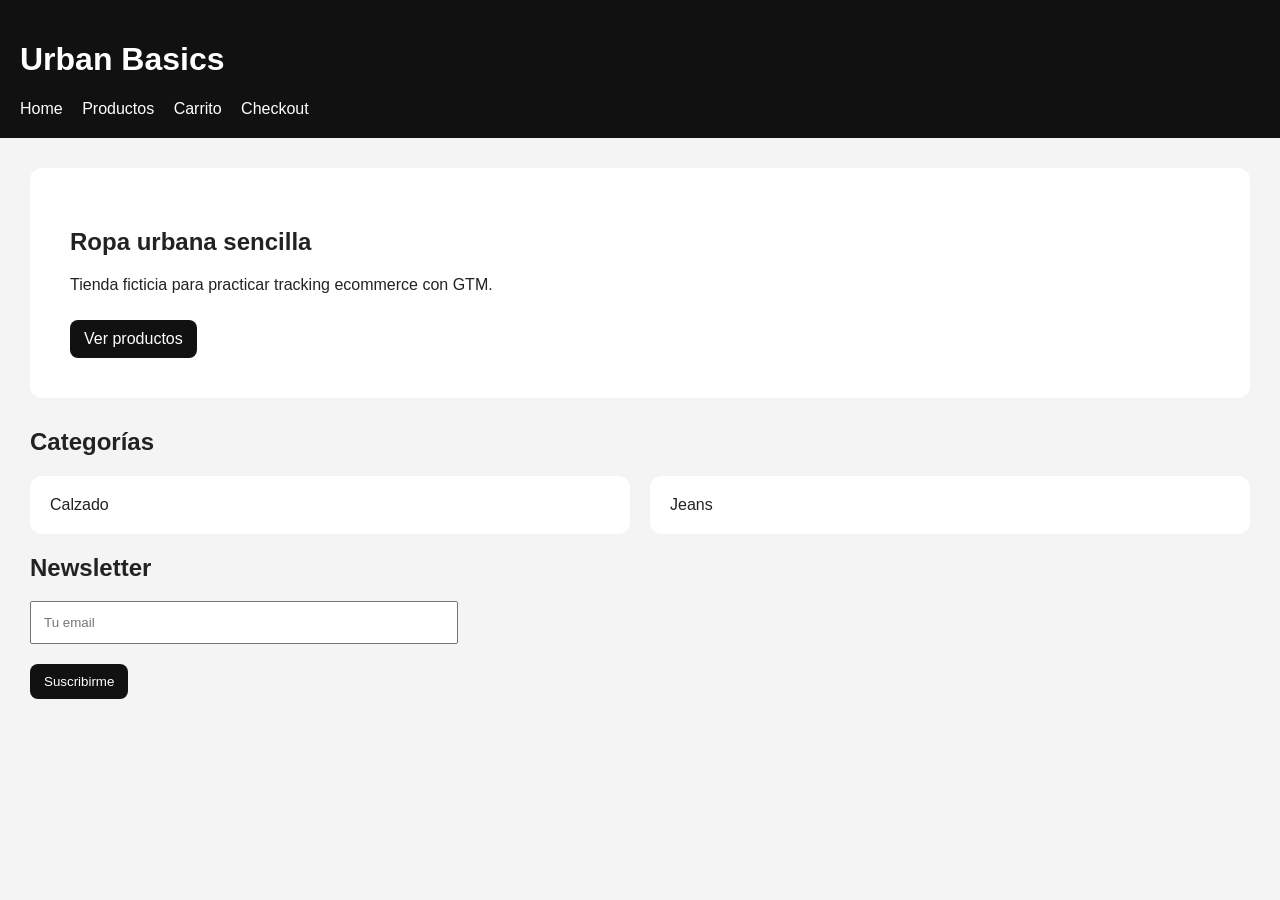
<file: index.html>
<!DOCTYPE html>
<html lang="es">
<head>
<!-- Google Tag Manager -->
<script>(function(w,d,s,l,i){w[l]=w[l]||[];w[l].push({'gtm.start':
new Date().getTime(),event:'gtm.js'});var f=d.getElementsByTagName(s)[0],
j=d.createElement(s),dl=l!='dataLayer'?'&l='+l:'';j.async=true;j.src=
'https://www.googletagmanager.com/gtm.js?id='+i+dl;f.parentNode.insertBefore(j,f);
})(window,document,'script','dataLayer','GTM-M7Z2N8TK');</script>
<!-- End Google Tag Manager -->
  <meta charset="UTF-8">
  <title>Urban Basics</title>
  <link rel="stylesheet" href="styles.css">
</head>
<body>
<!-- Google Tag Manager (noscript) -->
<noscript><iframe src="https://www.googletagmanager.com/ns.html?id=GTM-M7Z2N8TK"
height="0" width="0" style="display:none;visibility:hidden"></iframe></noscript>
<!-- End Google Tag Manager (noscript) -->
  <header>
    <h1>Urban Basics</h1>
    <nav>
      <a href="index.html">Home</a>
      <a href="products.html">Productos</a>
      <a href="cart.html">Carrito</a>
      <a href="checkout.html">Checkout</a>
    </nav>
  </header>

  <main>
    <section class="hero">
      <h2>Ropa urbana sencilla</h2>
      <p>Tienda ficticia para practicar tracking ecommerce con GTM.</p>
      <a class="btn" href="products.html">Ver productos</a>
    </section>

    <section>
      <h2>Categorías</h2>
      <div class="grid">
        <a class="card" href="products.html?category=Calzado">Calzado</a>
        <a class="card" href="products.html?category=Jeans">Jeans</a>
      </div>
    </section>

    <section>
      <h2>Newsletter</h2>
      <form id="newsletterForm">
        <input type="email" placeholder="Tu email" required>
        <button type="submit">Suscribirme</button>
      </form>
    </section>
  </main>

  <script src="app.js"></script>
</body>
</html>
</file>
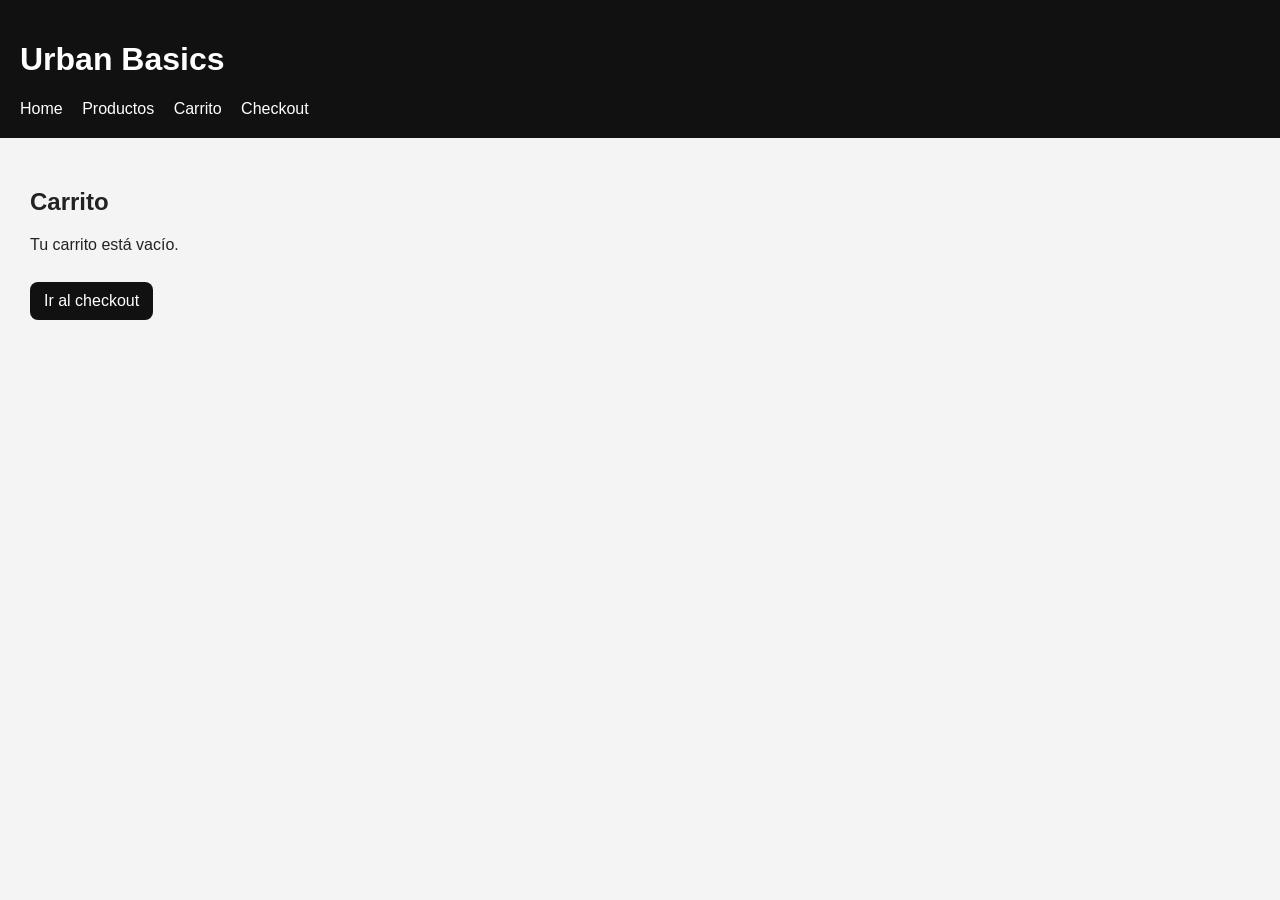
<file: cart.html>
<!DOCTYPE html>
<html lang="es">
<head>
<!-- Google Tag Manager -->
<script>(function(w,d,s,l,i){w[l]=w[l]||[];w[l].push({'gtm.start':
new Date().getTime(),event:'gtm.js'});var f=d.getElementsByTagName(s)[0],
j=d.createElement(s),dl=l!='dataLayer'?'&l='+l:'';j.async=true;j.src=
'https://www.googletagmanager.com/gtm.js?id='+i+dl;f.parentNode.insertBefore(j,f);
})(window,document,'script','dataLayer','GTM-M7Z2N8TK');</script>
<!-- End Google Tag Manager -->
  <meta charset="UTF-8">
  <title>Carrito</title>
  <link rel="stylesheet" href="styles.css">
</head>
<body>
<!-- Google Tag Manager (noscript) -->
<noscript><iframe src="https://www.googletagmanager.com/ns.html?id=GTM-M7Z2N8TK"
height="0" width="0" style="display:none;visibility:hidden"></iframe></noscript>
<!-- End Google Tag Manager (noscript) -->
  <header>
    <h1>Urban Basics</h1>
    <nav>
      <a href="index.html">Home</a>
      <a href="products.html">Productos</a>
      <a href="cart.html">Carrito</a>
      <a href="checkout.html">Checkout</a>
    </nav>
  </header>

  <main>
    <h2>Carrito</h2>
    <div id="cartItems"></div>
    <h3 id="cartTotal"></h3>
    <a class="btn" href="checkout.html">Ir al checkout</a>
  </main>

  <script src="products.js"></script>
  <script src="app.js"></script>
</body>
</html>
</file>
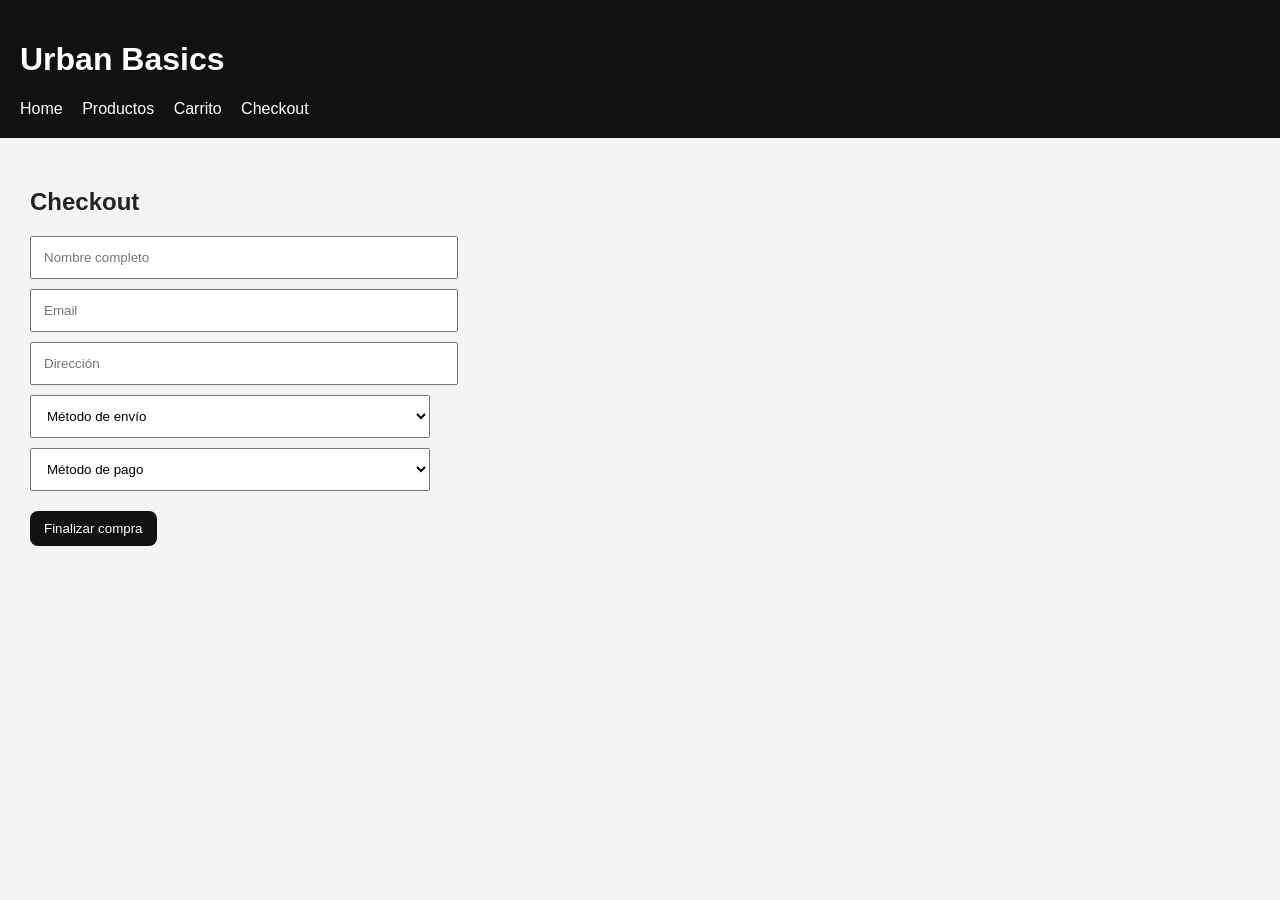
<file: checkout.html>
<!DOCTYPE html>
<html lang="es">
<head>
<!-- Google Tag Manager -->
<script>(function(w,d,s,l,i){w[l]=w[l]||[];w[l].push({'gtm.start':
new Date().getTime(),event:'gtm.js'});var f=d.getElementsByTagName(s)[0],
j=d.createElement(s),dl=l!='dataLayer'?'&l='+l:'';j.async=true;j.src=
'https://www.googletagmanager.com/gtm.js?id='+i+dl;f.parentNode.insertBefore(j,f);
})(window,document,'script','dataLayer','GTM-M7Z2N8TK');</script>
<!-- End Google Tag Manager -->
  <meta charset="UTF-8">
  <title>Checkout</title>
  <link rel="stylesheet" href="styles.css">
</head>
<body>
<!-- Google Tag Manager (noscript) -->
<noscript><iframe src="https://www.googletagmanager.com/ns.html?id=GTM-M7Z2N8TK"
height="0" width="0" style="display:none;visibility:hidden"></iframe></noscript>
<!-- End Google Tag Manager (noscript) -->
  <header>
    <h1>Urban Basics</h1>
    <nav>
      <a href="index.html">Home</a>
      <a href="products.html">Productos</a>
      <a href="cart.html">Carrito</a>
      <a href="checkout.html">Checkout</a>
    </nav>
  </header>

  <main>
    <h2>Checkout</h2>

    <form id="checkoutForm">
      <input type="text" placeholder="Nombre completo" required>
      <input type="email" placeholder="Email" required>
      <input type="text" placeholder="Dirección" required>

      <select required>
        <option value="">Método de envío</option>
        <option>Envío estándar</option>
        <option>Envío express</option>
      </select>

      <select required>
        <option value="">Método de pago</option>
        <option>Tarjeta ficticia</option>
        <option>PayPal ficticio</option>
      </select>

      <button type="submit">Finalizar compra</button>
    </form>
  </main>

  <script src="products.js"></script>
  <script src="app.js"></script>
</body>
</html>
</file>
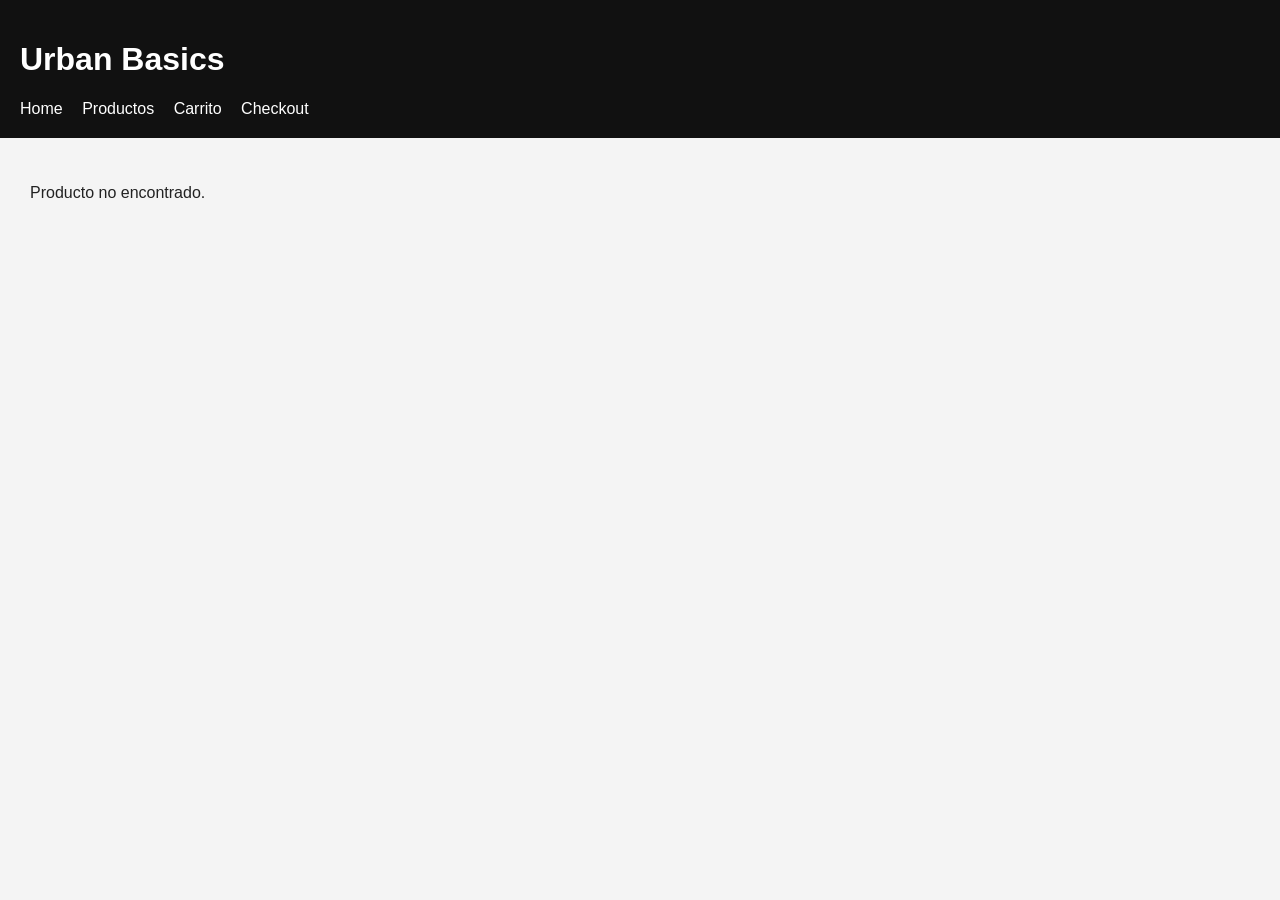
<file: product.html>
<!DOCTYPE html>
<html lang="es">
<head>
<!-- Google Tag Manager -->
<script>(function(w,d,s,l,i){w[l]=w[l]||[];w[l].push({'gtm.start':
new Date().getTime(),event:'gtm.js'});var f=d.getElementsByTagName(s)[0],
j=d.createElement(s),dl=l!='dataLayer'?'&l='+l:'';j.async=true;j.src=
'https://www.googletagmanager.com/gtm.js?id='+i+dl;f.parentNode.insertBefore(j,f);
})(window,document,'script','dataLayer','GTM-M7Z2N8TK');</script>
<!-- End Google Tag Manager -->
  <meta charset="UTF-8">
  <title>Detalle producto</title>
  <link rel="stylesheet" href="styles.css">
</head>
<body>
<!-- Google Tag Manager (noscript) -->
<noscript><iframe src="https://www.googletagmanager.com/ns.html?id=GTM-M7Z2N8TK"
height="0" width="0" style="display:none;visibility:hidden"></iframe></noscript>
<!-- End Google Tag Manager (noscript) -->
  <header>
    <h1>Urban Basics</h1>
    <nav>
      <a href="index.html">Home</a>
      <a href="products.html">Productos</a>
      <a href="cart.html">Carrito</a>
      <a href="checkout.html">Checkout</a>
    </nav>
  </header>

  <main>
    <div id="productDetail"></div>
  </main>

  <script src="products.js"></script>
  <script src="app.js"></script>
</body>
</html>
</file>
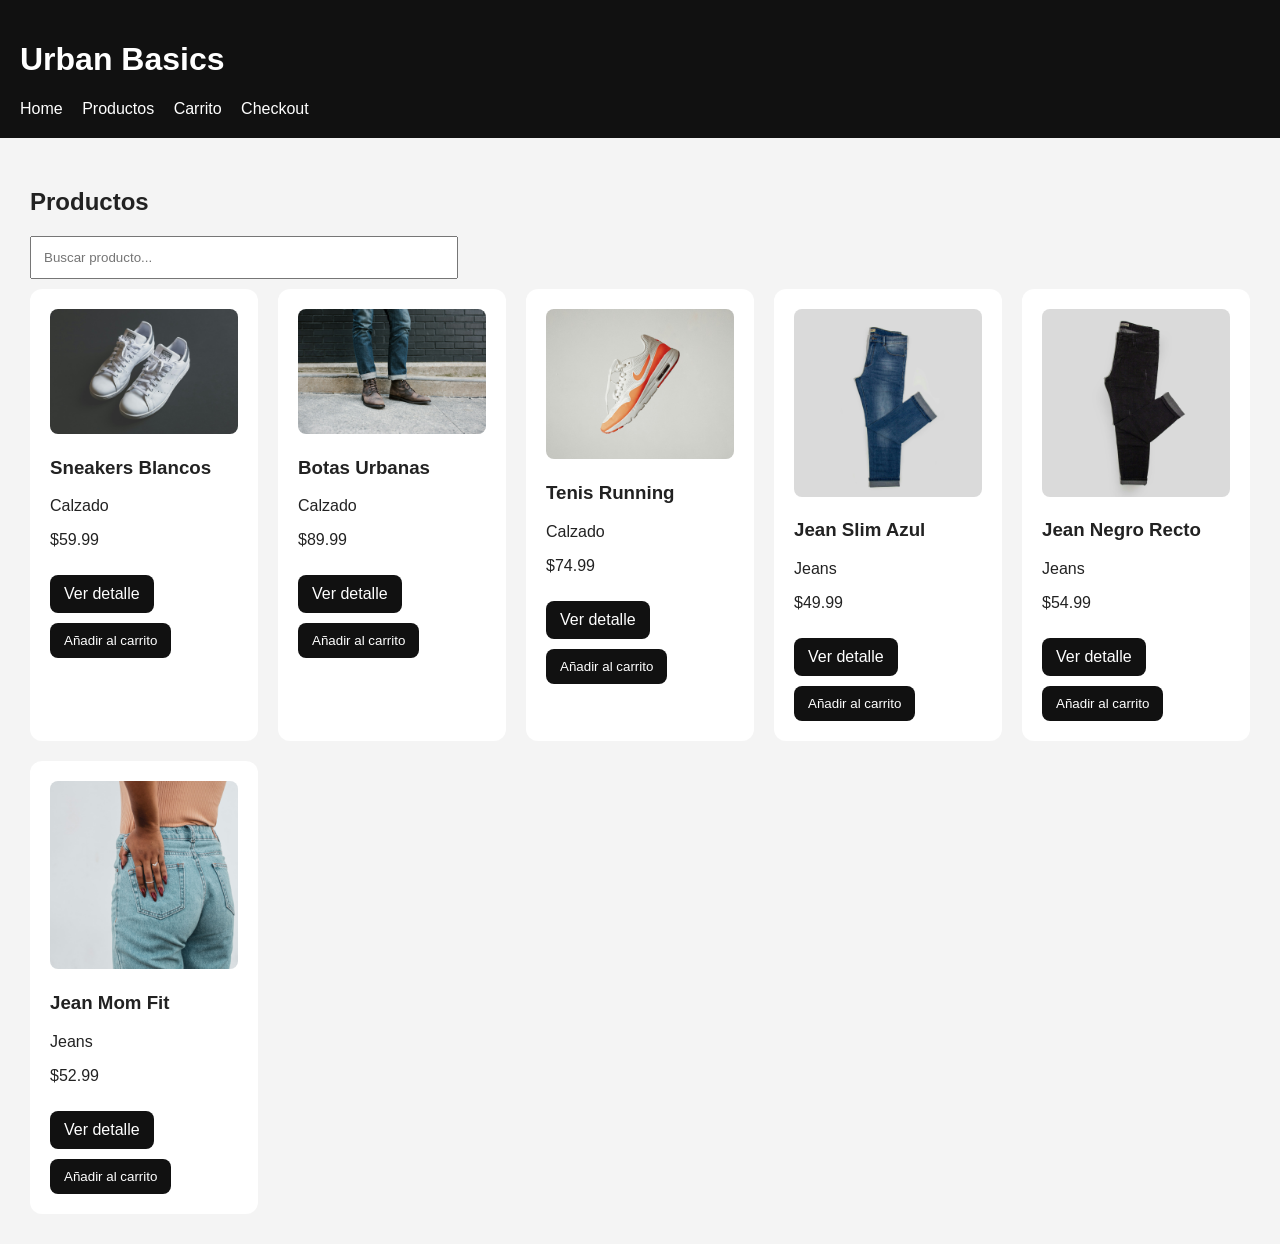
<file: products.html>
<!DOCTYPE html>
<html lang="es">
<head>
<!-- Google Tag Manager -->
<script>(function(w,d,s,l,i){w[l]=w[l]||[];w[l].push({'gtm.start':
new Date().getTime(),event:'gtm.js'});var f=d.getElementsByTagName(s)[0],
j=d.createElement(s),dl=l!='dataLayer'?'&l='+l:'';j.async=true;j.src=
'https://www.googletagmanager.com/gtm.js?id='+i+dl;f.parentNode.insertBefore(j,f);
})(window,document,'script','dataLayer','GTM-M7Z2N8TK');</script>
<!-- End Google Tag Manager -->
  <meta charset="UTF-8">
  <title>Productos - Urban Basics</title>
  <link rel="stylesheet" href="styles.css">
</head>
<body>
<!-- Google Tag Manager (noscript) -->
<noscript><iframe src="https://www.googletagmanager.com/ns.html?id=GTM-M7Z2N8TK"
height="0" width="0" style="display:none;visibility:hidden"></iframe></noscript>
<!-- End Google Tag Manager (noscript) -->
  <header>
    <h1>Urban Basics</h1>
    <nav>
      <a href="index.html">Home</a>
      <a href="products.html">Productos</a>
      <a href="cart.html">Carrito</a>
      <a href="checkout.html">Checkout</a>
    </nav>
  </header>

  <main>
    <h2>Productos</h2>
    <input id="searchInput" type="text" placeholder="Buscar producto...">
    <div id="productsGrid" class="grid"></div>
  </main>

  <script src="products.js"></script>
  <script src="app.js"></script>
</body>
</html>
</file>
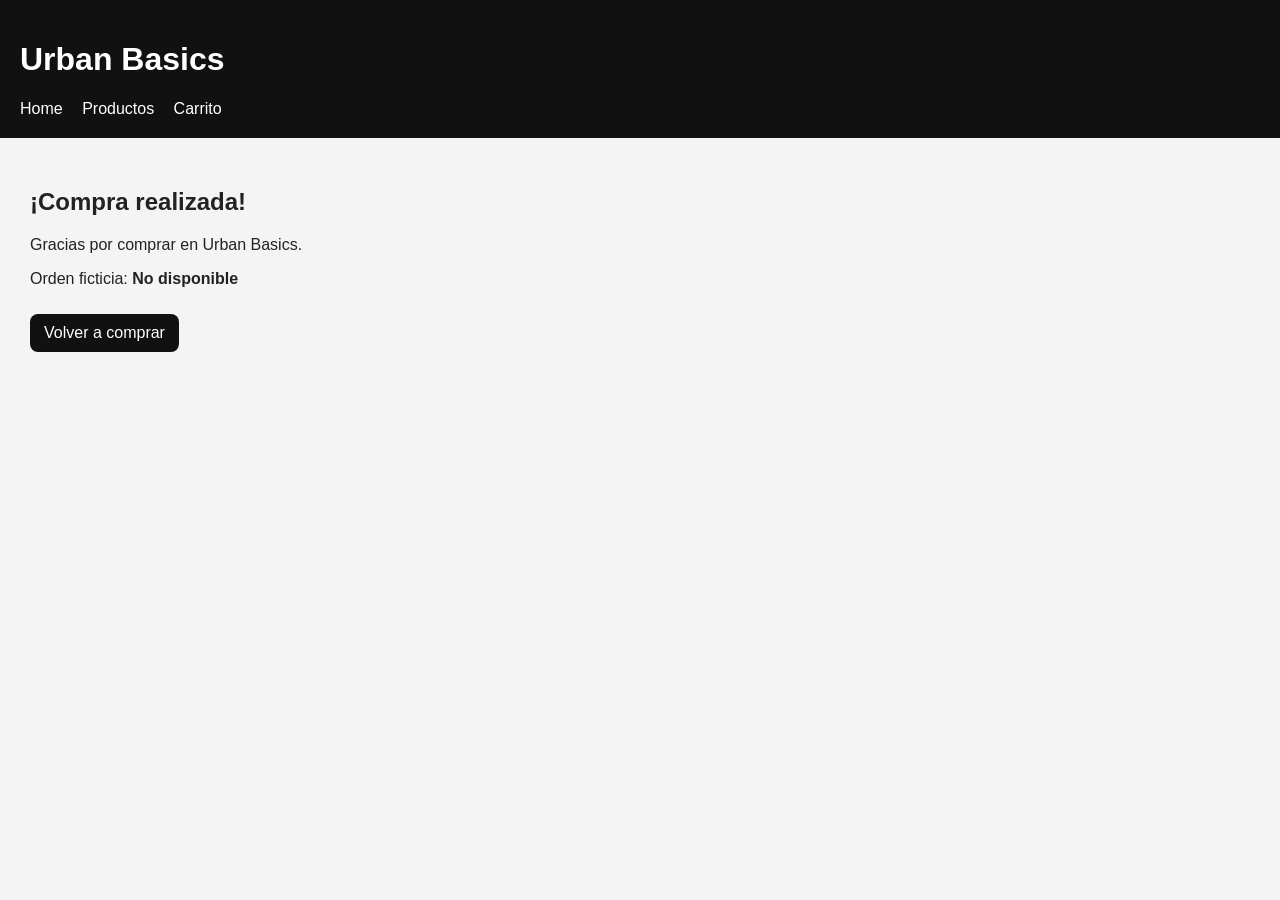
<file: thank-you.html>
<!DOCTYPE html>

<html lang="es">

<head>

  <!-- Google Tag Manager -->
  <script>
    (function(w,d,s,l,i){
      w[l]=w[l]||[];
      w[l].push({
        'gtm.start':
          new Date().getTime(),
        event:'gtm.js'
      });

      var f=d.getElementsByTagName(s)[0],
      j=d.createElement(s),
      dl=l!='dataLayer'?'&l='+l:'';

      j.async=true;

      j.src=
        'https://www.googletagmanager.com/gtm.js?id='
        +i+dl;

      f.parentNode.insertBefore(j,f);

    })(window,document,'script','dataLayer','GTM-M7Z2N8TK');
  </script>
  <!-- End Google Tag Manager -->


  <meta charset="UTF-8">

  <title>
    Gracias por tu compra
  </title>

  <link
    rel="stylesheet"
    href="styles.css"
  >

</head>


<body>

  <!-- Google Tag Manager (noscript) -->
  <noscript>
    <iframe
      src="https://www.googletagmanager.com/ns.html?id=GTM-M7Z2N8TK"
      height="0"
      width="0"
      style="display:none;visibility:hidden"
    >
    </iframe>
  </noscript>
  <!-- End Google Tag Manager (noscript) -->


  <header>

    <h1>
      Urban Basics
    </h1>

    <nav>

      <a href="index.html">
        Home
      </a>

      <a href="products.html">
        Productos
      </a>

      <a href="cart.html">
        Carrito
      </a>

    </nav>

  </header>


  <main>

    <h2>
      ¡Compra realizada!
    </h2>

    <p>
      Gracias por comprar en Urban Basics.
    </p>

    <p>
      Orden ficticia:
      <strong id="orderId"></strong>
    </p>

    <a
      class="btn"
      href="products.html"
    >
      Volver a comprar
    </a>

  </main>


  <script src="products.js"></script>
  <script src="app.js"></script>

</body>

</html>
</file>
<file: styles.css>
body {
  margin: 0;
  font-family: Arial, sans-serif;
  background: #f4f4f4;
  color: #222;
}

header {
  background: #111;
  color: white;
  padding: 20px;
}

nav a {
  color: white;
  margin-right: 15px;
  text-decoration: none;
}

main {
  padding: 30px;
}

.hero {
  background: white;
  padding: 40px;
  border-radius: 12px;
  margin-bottom: 30px;
}

.grid {
  display: grid;
  grid-template-columns: repeat(auto-fit, minmax(220px, 1fr));
  gap: 20px;
}

.card {
  background: white;
  padding: 20px;
  border-radius: 12px;
  text-decoration: none;
  color: #222;
}

.card img {
  width: 100%;
  border-radius: 8px;
}

button, .btn {
  display: inline-block;
  background: #111;
  color: white;
  border: none;
  padding: 10px 14px;
  border-radius: 8px;
  text-decoration: none;
  cursor: pointer;
  margin-top: 10px;
}

input, select {
  display: block;
  padding: 12px;
  margin: 10px 0;
  width: 100%;
  max-width: 400px;
}
</file>
